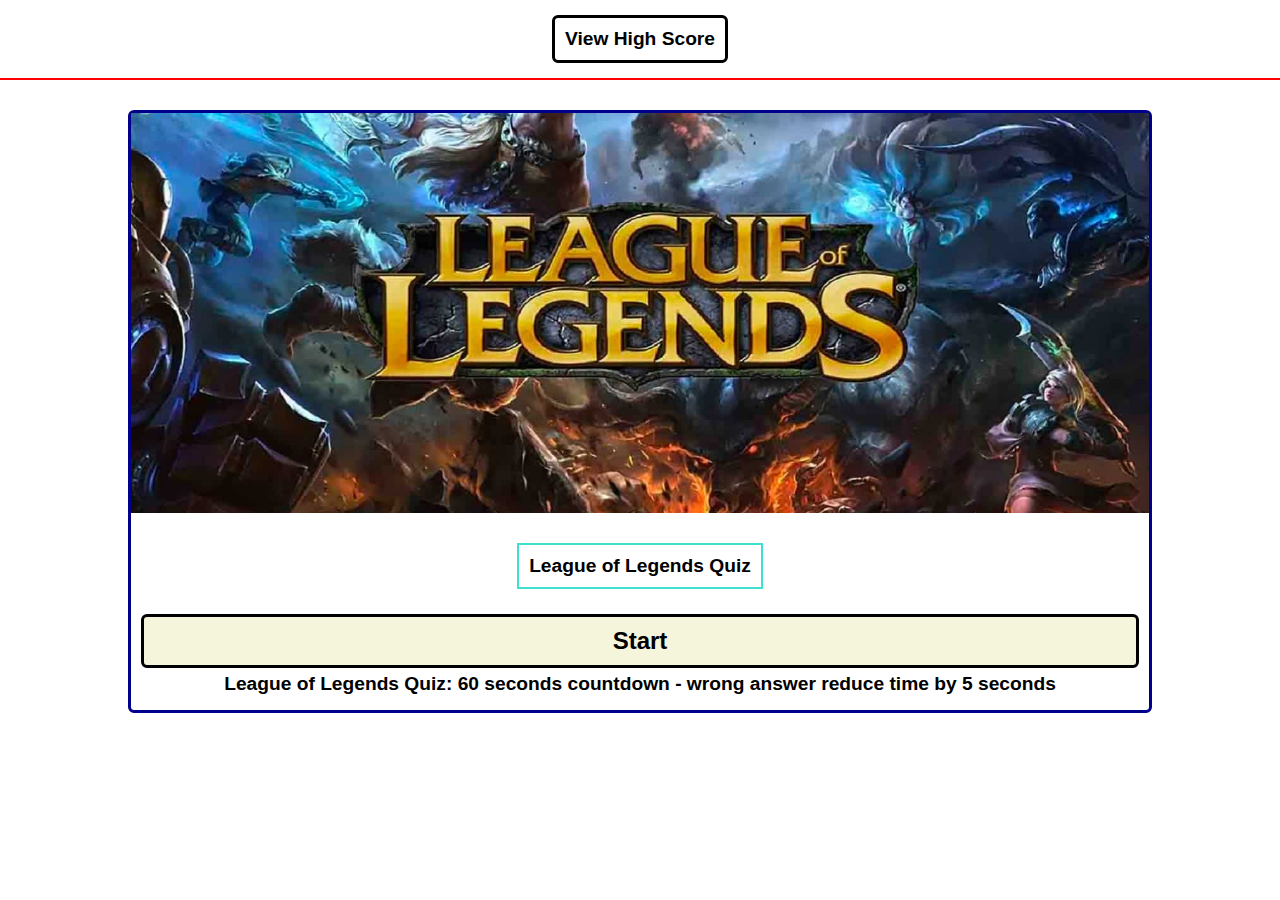
<file: index.html>
<!DOCTYPE html>
<html lang="en">
    <head>
        <meta charset="UTF-8" />
        <title>Quiz</title>
        <link rel="stylesheet" href="./assets/css/style.css" />
    </head>
    <body>
        <header>
            <a href="./assets/html/highscore.html">View High Score</a>
        </header>
        <main class="container">
            <section class="hero-banner"></section>
            <h1 id="title">League of Legends Quiz</h1>
            <section id="content">
                <a href="./assets/html/quiz.html">Start</a>
                <p>League of Legends Quiz: 60 seconds countdown - wrong answer reduce time by 5 seconds</p>
            </section>
        </main>
    </body>
</html>
</file>
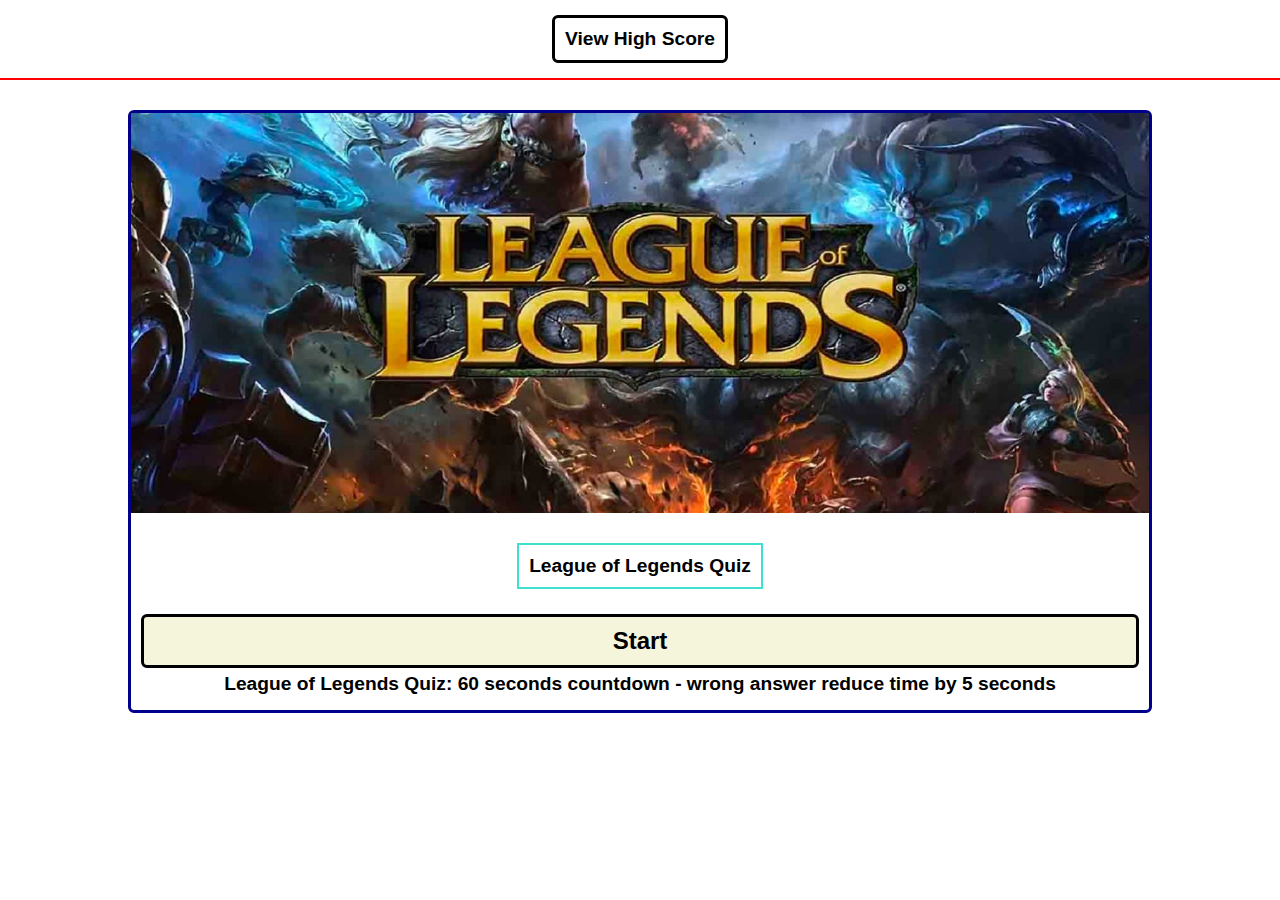
<file: assets/index.html>
<!DOCTYPE html>
<html lang="en">
    <head>
        <meta charset="UTF-8" />
        <title>Quiz</title>
        <link rel="stylesheet" href="./css/style.css" />
    </head>
    <body>
        <header>
            <a href="./html/highscore.html">View High Score</a>
        </header>
        <main class="container">
            <section class="hero-banner"></section>
            <h1 id="title">League of Legends Quiz</h1>
            <section id="content">
                <a href="./html/quiz.html">Start</a>
                <p>League of Legends Quiz: 60 seconds countdown - wrong answer reduce time by 5 seconds</p>
            </section>
        </main>
    </body>
</html>
</file>
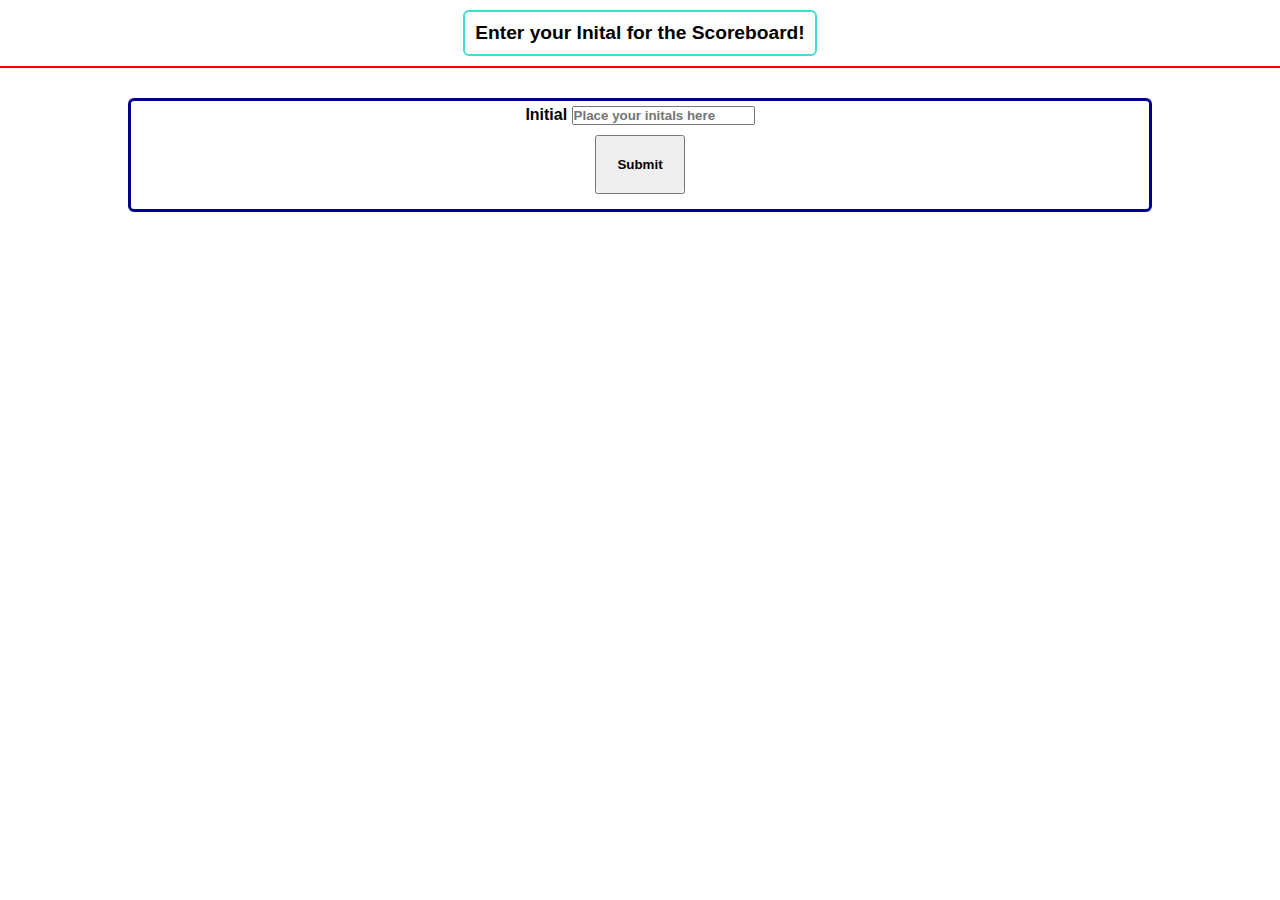
<file: assets/html/endQuiz.html>
<!DOCTYPE html>
<html lang="en">
    <head>
        <meta charset="UTF-8" />
        <title>Quiz</title>
        <link rel="stylesheet" href="../css/style.css" />
    </head>
    <body>
        <header>
            <h1 id="title">Enter your Inital for the Scoreboard!</h1>
        </header>
        <main class="container">
            <form id="form">
                <div class="input-group">
                    <label for="initial">Initial</label>
                    <input type="text" name="initial" id="initial" placeholder="Place your initals here" />
                </div>
                <div id="msg"></div>
                <div class="pressBtn">
                    <button id="submit">Submit</button>
                </div>
            </form>
            <p id="test"></p>
        </main>
        <section>

        </section>
    </body>
    <script src="../js/endQuizScript.js"></script>
</html>
</file>
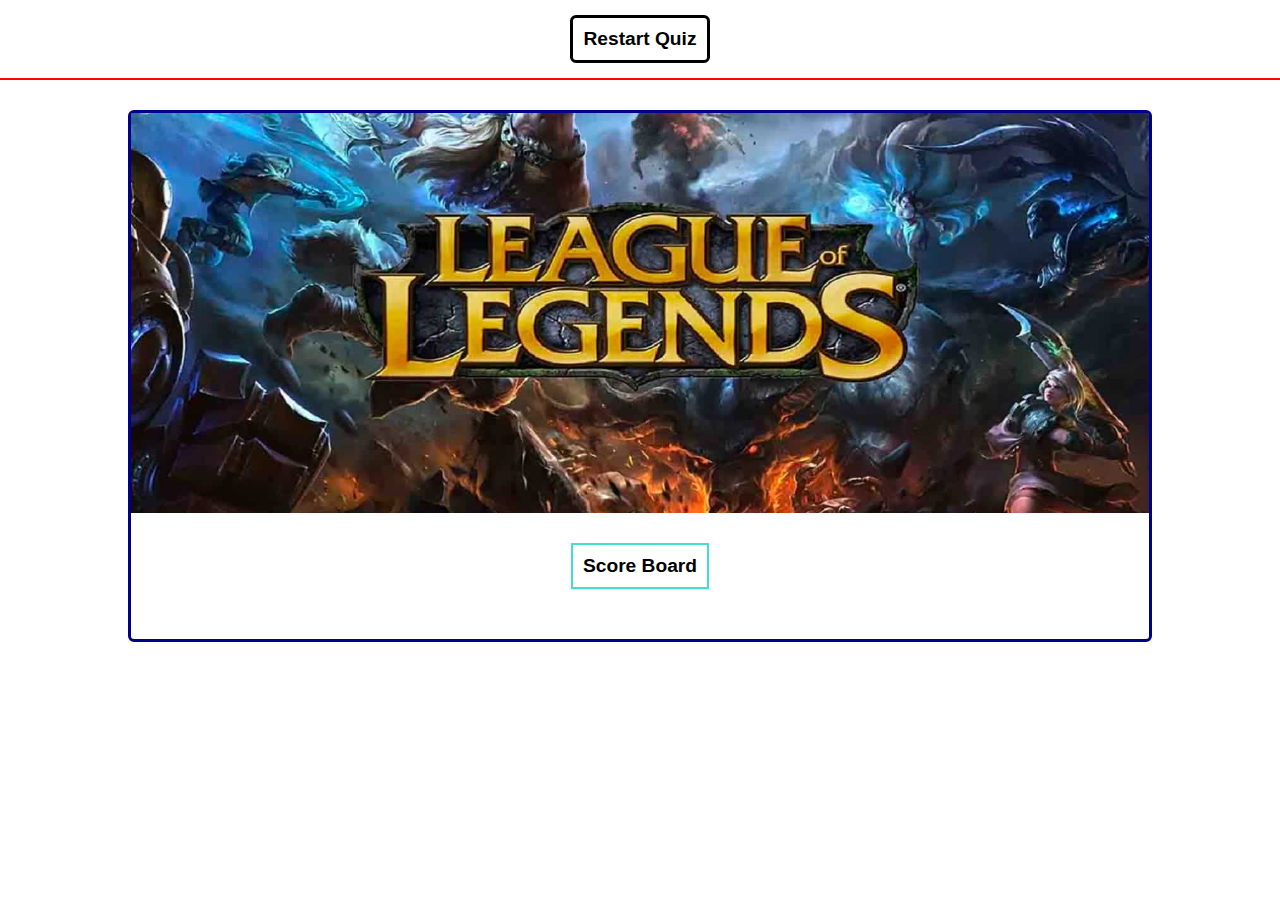
<file: assets/html/highscore.html>
<!DOCTYPE html>
<html lang="en">
    <head>
        <meta charset="UTF-8" />
        <title>Quiz</title>
        <link rel="stylesheet" href="../css/style.css" />
    </head>
    <body>
        <header>
            <a href="../../index.html">Restart Quiz</a>
        </header>
        <main class="container">
            <section class="hero-banner"></section>
            <h1 id="title">Score Board</h1>
            <section id="content">
                <div id="userName"></div>
                <div id="score"></div>
            </section>
        </main>
    </body>
    <script src="../js/highScoreScript.js"></script>
</html>
</file>
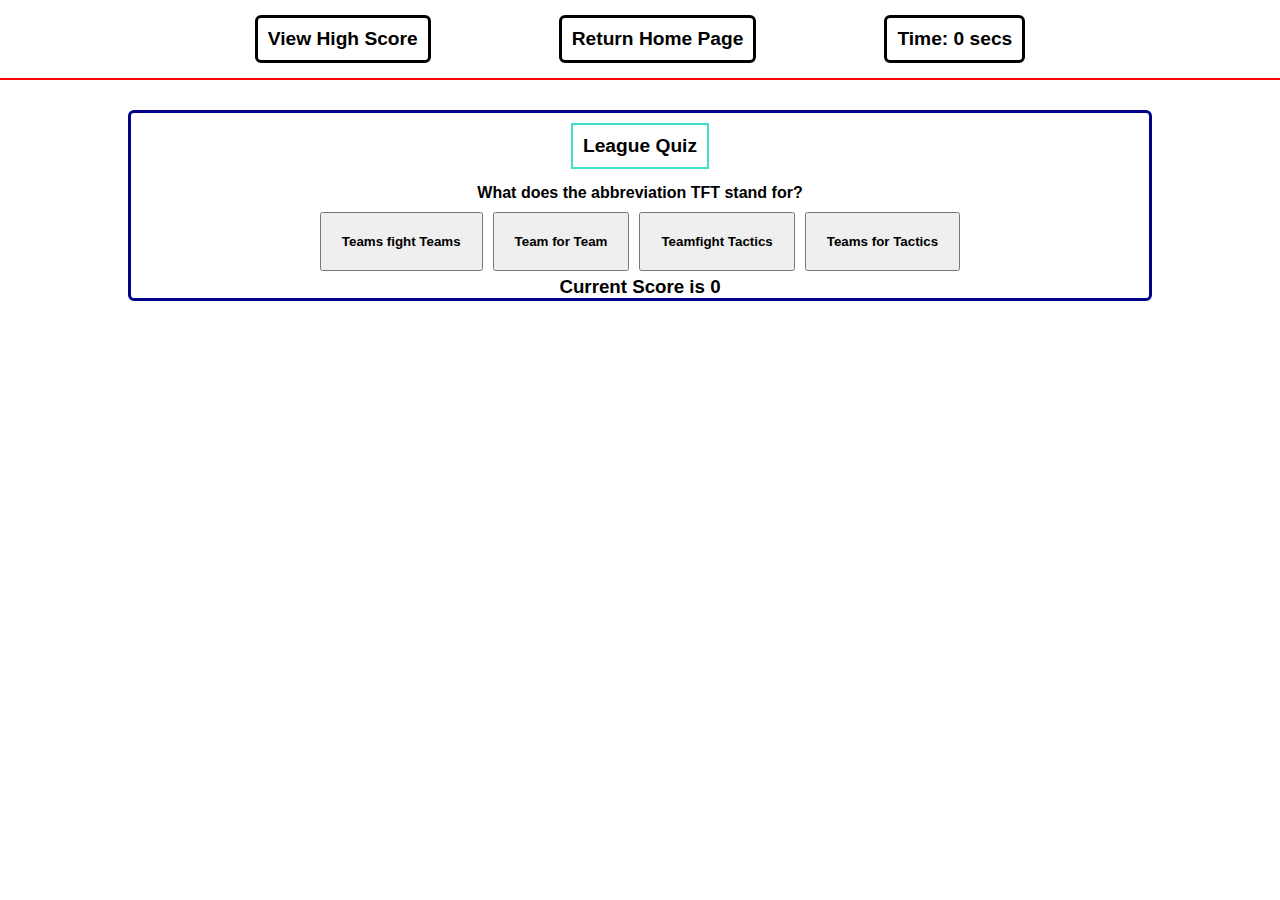
<file: assets/html/quiz.html>
<!DOCTYPE html>
<html lang="en">
    <head>
        <meta charset="UTF-8" />
        <title>Quiz</title>
        <link rel="stylesheet" href="../css/style.css" />
    </head>
    <body>
        <header>
            <a href="./highscore.html">View High Score</a>
            <a href="../../index.html">Return Home Page</a>
            <div id="timer">Time: 0 secs</div>
        </header>
        <main class="container">
            <h1 id="title">League Quiz</h1>
            <section class="content">
                <p id="question"></p>
                <div class="pressBtn">
                    <button id="button1"></button>
                    <button id="button2"></button>
                    <button id="button3"></button>
                    <button id="button4"></button>
                </div>
                <h3 id="currentScore"></h3>
            </section>
        </main>
    </body>
    <script src="../js/script.js"></script>
</html>
</file>
<file: assets/css/style.css>
*{
    font-weight: bold;
    font-family: Verdana, Geneva, Tahoma, sans-serif;
    margin: 0;
    padding: 0;
} 

header {
    display: flex;
    flex-direction: row;
    flex-wrap: wrap;
    justify-content: center;
    border-bottom: solid 2px red;
}

header > *{
    border: solid black 3px;
    border-radius: 6px;
    margin: 15px 5%;
    font-size: 120%;
    padding: 10px;
}

header > a {
    color: black;
    text-decoration: none;
    font-weight: bold;
}

.container {
    border: solid darkblue;
    border-radius: 6px;
    margin: 30px 10% 20px;
    display: flex;
    flex-direction: column;
}

.hero-banner{
    width: 100%;
    height: 400px;
    margin-bottom: 2%;
    background-image: url(../image/cover-page.jpg);
    background-size: cover;
    background-position: center;
}

#container > * {
    margin: 20px 5%;
    align-self: center;
}

#title {
    font-size: 120%;
    align-self: center;
    border: 2px solid turquoise;
    padding: 10px;
    margin: 10px;
}

#content {
    font-size: 120%;
    text-align: justify;
    margin: 10px;
}

.container a {
    display: flex;
    justify-content: center;
    background-color: beige;
    margin-top: 5px;
    color: black; 
    border: solid black 3px;
    border-radius: 6px;
    padding: 10px;
    font-size: 125%;
    font-weight: 600;
    text-decoration: none;
}

.container p, .input-group, #userName, #score {
    text-align: center;
    margin: 0 2em;
    padding: 5px;
}

.pressBtn {
    display: flex;
    justify-content: center;
}

#button1, #button2, #button3, #button4, #submit {
    display: inline-block;
    align-content: center;
    padding: 20px;
    margin: 5px;
}

#currentScore {
    text-align: center;;
}
a:hover {
    cursor: pointer;
}
</file>
